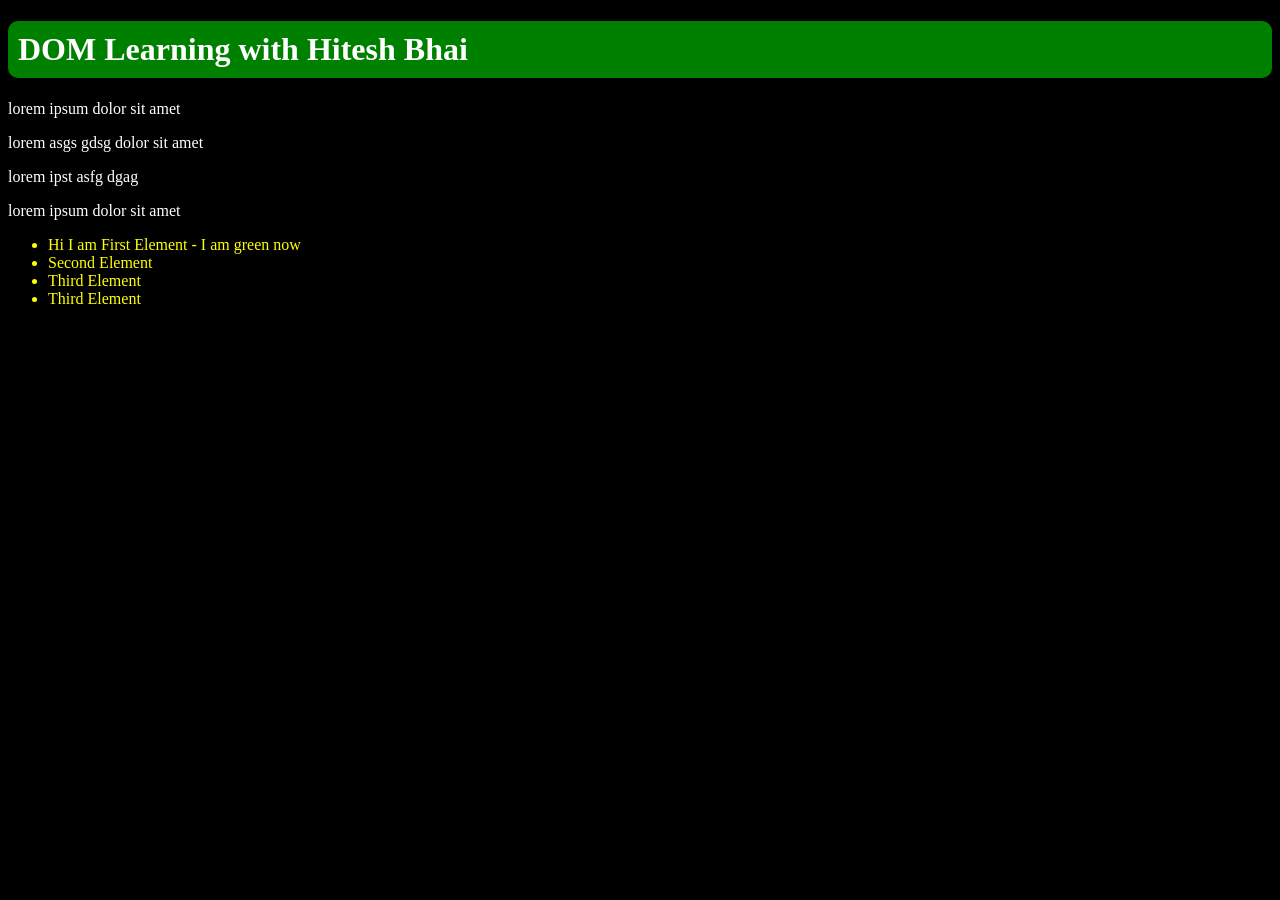
<file: 06_DOM/index.html>
<!doctype html>
<html lang="en">
  <head>
    <meta charset="UTF-8" />
    <title>DOM Intro with Chai aur Code</title>
    <style>
      .bg-black {
        background-color: #000;
        color: #fff;
      }
    </style>
  </head>

  <body class="bg-black">
    <div>
      <h1 id="title" class="heading">
        DOM Learning with Hitesh Bhai<span style="display: none"
          >test text</span
        >
      </h1>
      <p>lorem ipsum dolor sit amet</p>
      <p>lorem asgs gdsg dolor sit amet</p>
      <p>lorem ipst asfg dgag</p>
      <p>lorem ipsum dolor sit amet</p>
      <ul>
        <li class="list-item">First Element</li>
        <li class="list-item">Second Element</li>
        <li class="list-item">Third Element</li>
        <li class="list-item">Third Element</li>
      </ul>

      <script src="01_intro.js"></script>
    </div>
  </body>
</html>
</file>
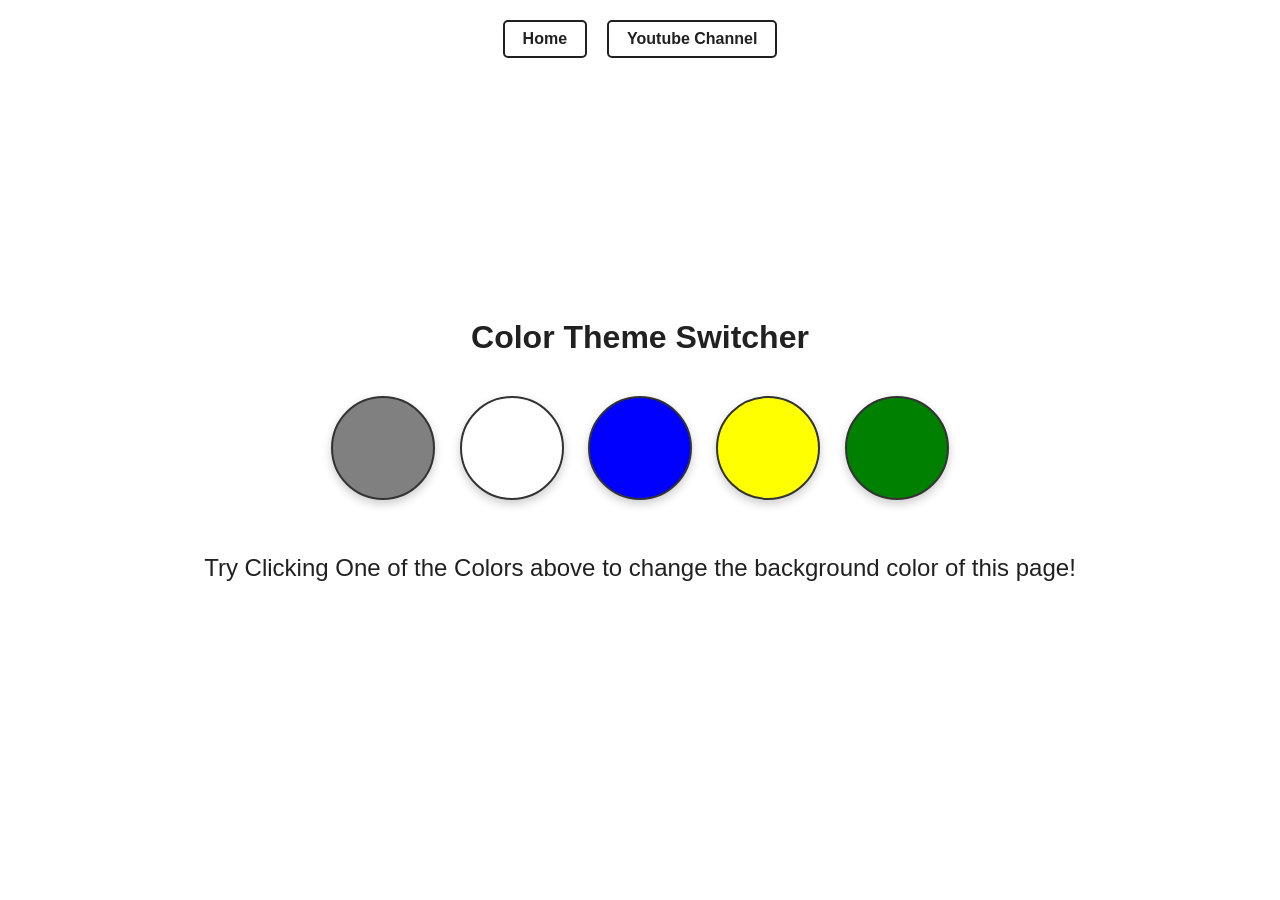
<file: 07_projects/01_colorChanger/index.html>
<!doctype html>
<html lang="en">
  <head>
    <meta charset="UTF-8" />
    <meta name="viewport" content="width=device-width, initial-scale=1.0" />
    <title>JavaScript Background Color Switcher</title>
    <link rel="stylesheet" href="style.css" />
  </head>
  <body>
    <nav>
      <a href="../index.html" class="nav-link">Home</a>
      <a
        target="_blank"
        class="nav-link"
        href="https://www.youtube.com/@chaiaurcode"
        >Youtube Channel</a
      >
    </nav>
    <div class="canvas">
      <h1>Color Theme Switcher</h1>
      <!-- buttons -->
      <span class="button" id="grey"></span>
      <span class="button" id="white"></span>
      <span class="button" id="blue"></span>
      <span class="button" id="yellow"></span>
      <span class="button" id="green"></span>
      <h2 id="sub-heading">
        Try Clicking One of the Colors above to change the background color of
        this page!
      </h2>
    </div>
    <script src="script.js"></script>
  </body>
</html>
</file>
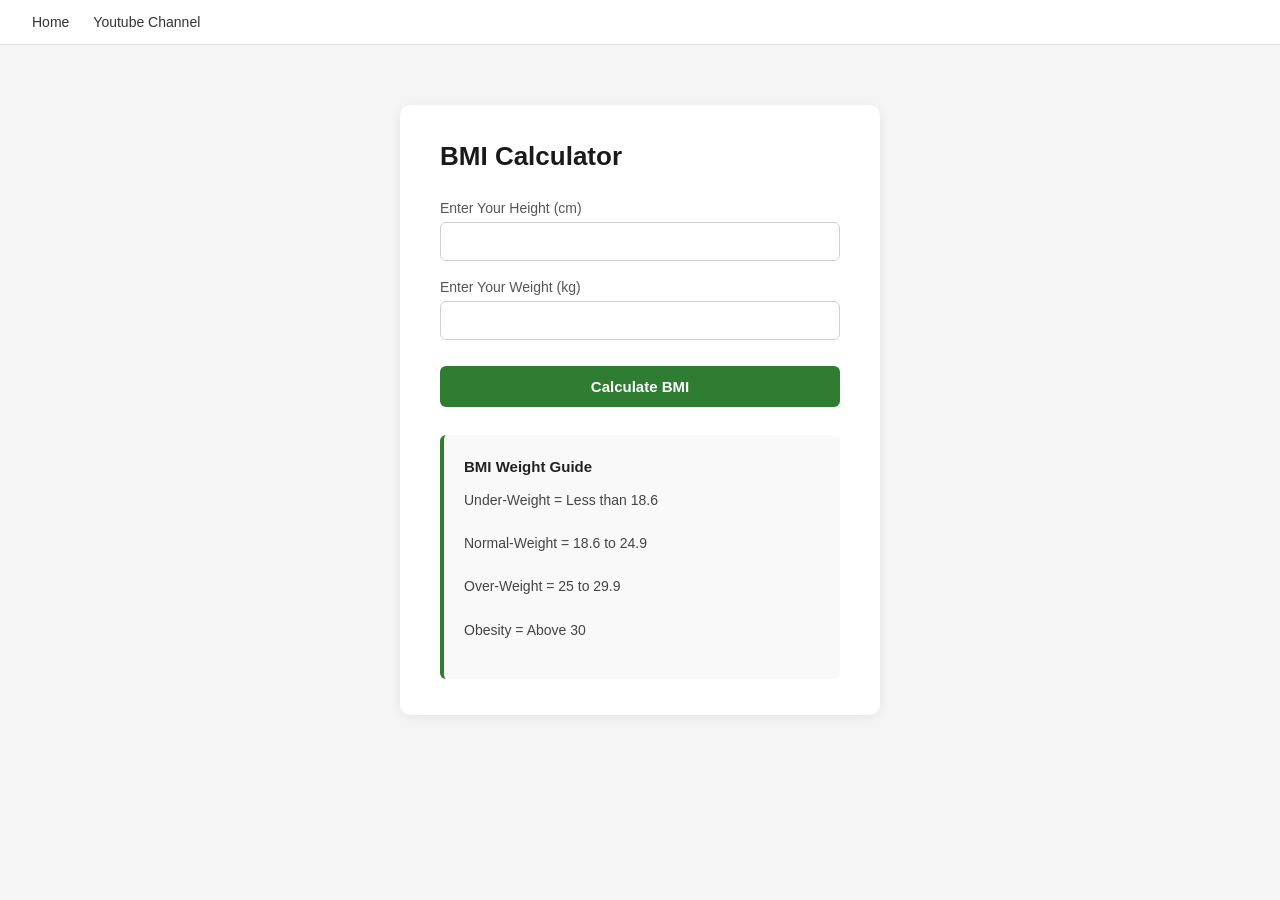
<file: 07_projects/02_BMI_calculator/index.html>
<!doctype html>
<html lang="en">
  <head>
    <meta charset="UTF-8" />
    <meta name="viewport" content="width=device-width, initial-scale=1.0" />
    <title>JavaScript Background Color Switcher</title>
    <link rel="stylesheet" href="style.css" />
  </head>
  <body>
    <nav>
      <a href="../index.html" class="nav-link">Home</a>
      <a
        target="_blank"
        class="nav-link"
        href="https://www.youtube.com/@chaiaurcode"
        >Youtube Channel</a
      >
    </nav>
    <div class="container">
      <h1>BMI Calculator</h1>
      <form>
        <p>
          <label>Enter Your Height (cm)</label><input type="text" id="height" />
        </p>
        <p>
          <label>Enter Your Weight (kg)</label><input type="text" id="weight" />
        </p>
        <button type="submit">Calculate BMI</button>

        <div id="result">
          <h3>BMI Weight Guide</h3>
          <p>Under-Weight = Less than 18.6</p>
          <p>Normal-Weight = 18.6 to 24.9</p>
          <p>Over-Weight = 25 to 29.9</p>
          <p>Obesity = Above 30</p>
        </div>
      </form>
    </div>
  </body>
  <script src="script.js"></script>
</html>
</file>
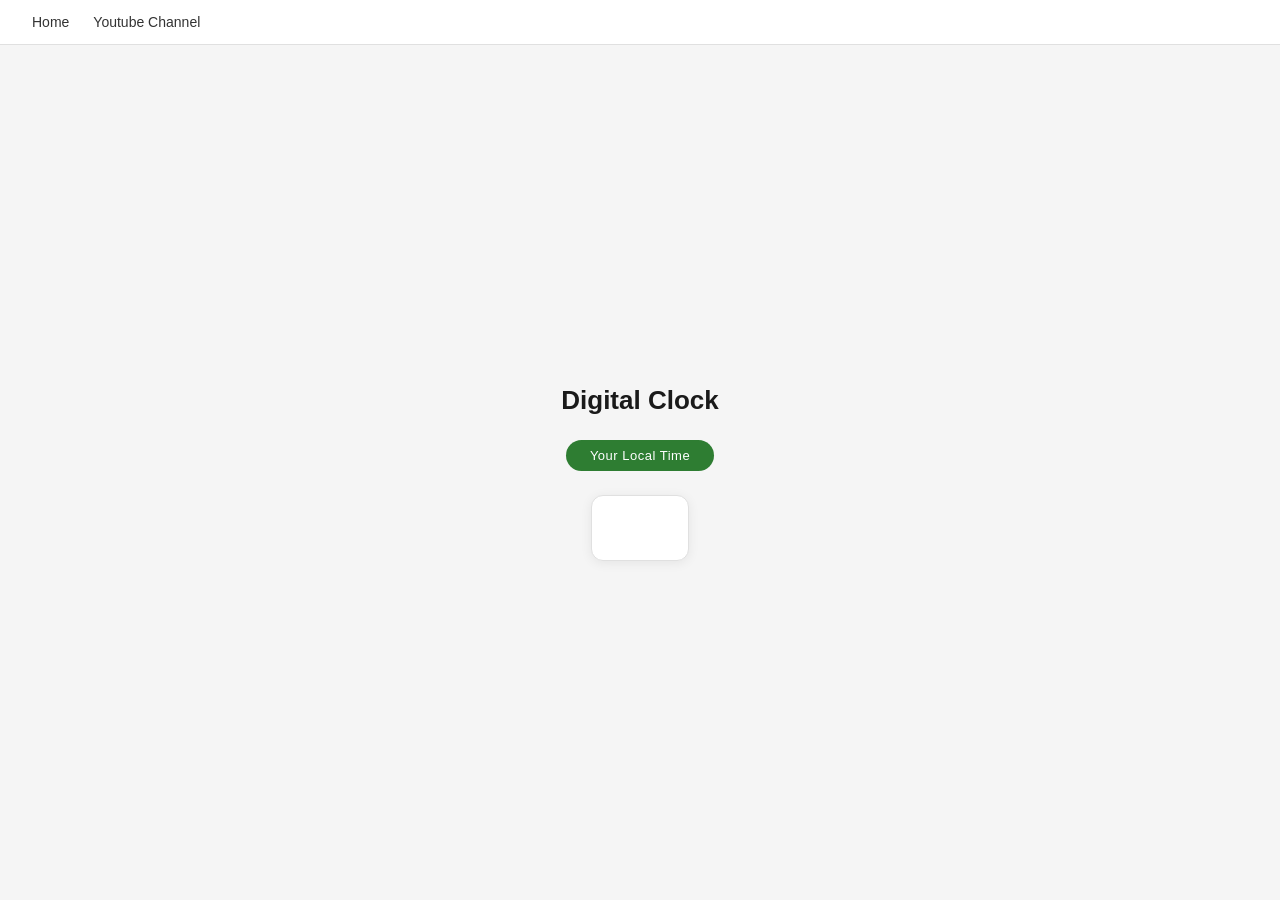
<file: 07_projects/03_digital_clock/index.html>
<!doctype html>
<html lang="en">
  <head>
    <meta charset="UTF-8" />
    <meta name="viewport" content="width=device-width, initial-scale=1.0" />
    <title>Digital Clock</title>
    <link rel="stylesheet" href="style.css" />
  </head>
  <body>
    <nav>
      <a href="../index.html" class="nav-link">Home</a>
      <a
        target="_blank"
        class="nav-link"
        href="https://www.youtube.com/@chaiaurcode"
        >Youtube Channel</a
      >
    </nav>

    <div class="center">
      <h1>Digital Clock</h1>
      <div id="banner"><span>Your Local Time</span></div>
      <div id="clock"></div>
    </div>
  </body>
  <script src="script.js"></script>
</html>
</file>
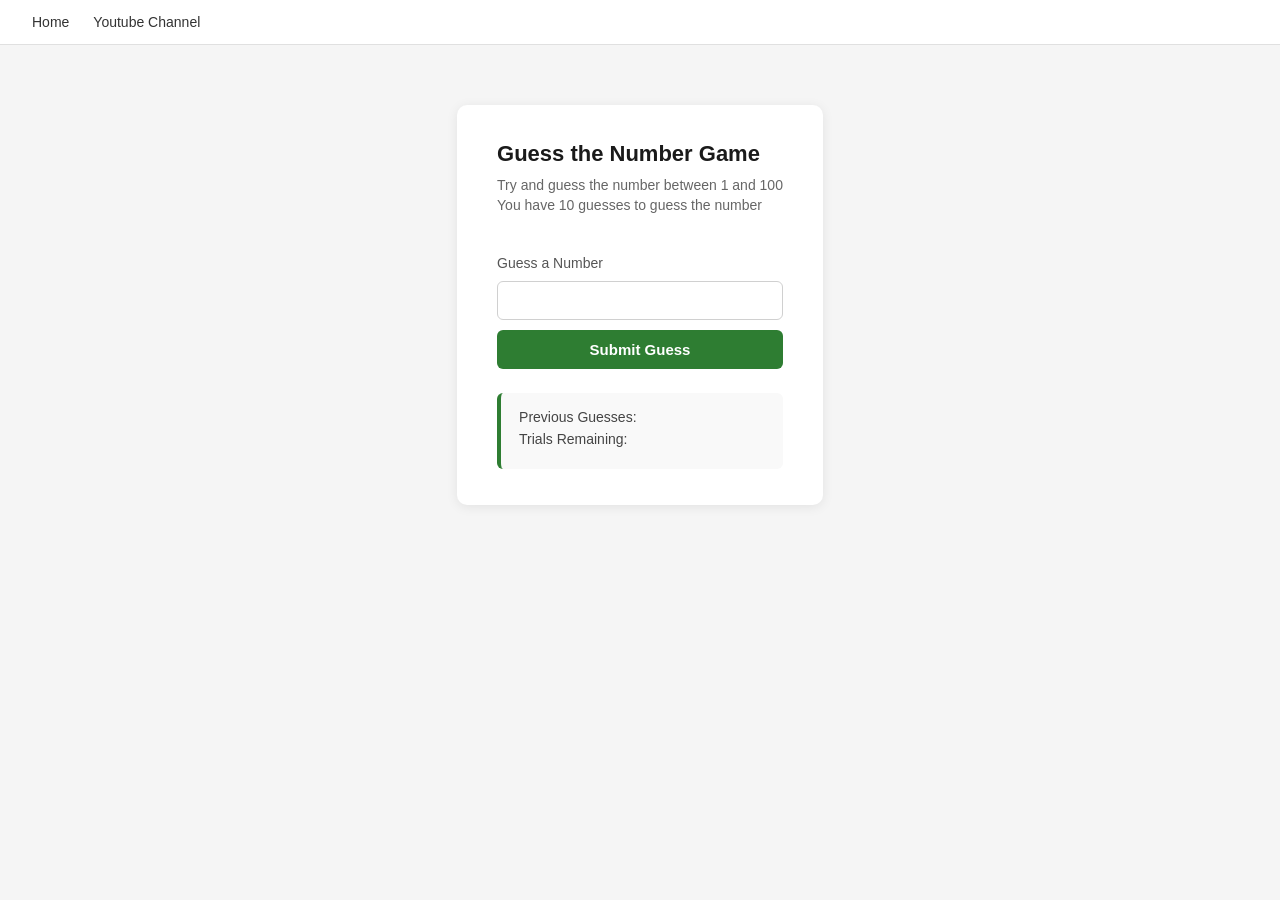
<file: 07_projects/04_guess_the_number/index.html>
<!doctype html>
<html lang="en">
  <head>
    <meta charset="UTF-8" />
    <meta name="viewport" content="width=device-width, initial-scale=1.0" />
    <title>Guess The Number</title>
    <link rel="stylesheet" href="style.css" />
  </head>
  <body>
    <nav>
      <a href="../index.html" class="nav-link">Home</a>
      <a
        target="_blank"
        class="nav-link"
        href="https://www.youtube.com/@chaiaurcode"
        >Youtube Channel</a
      >
    </nav>
    <div class="wrapper">
      <h1>Guess the Number Game</h1>
      <p>Try and guess the number between 1 and 100</p>
      <p>You have 10 guesses to guess the number</p>
      <br />

      <form class="form">
        <label2 for="guessField" id="guess">Guess a Number</label2>
        <input type="text" id="guessField" class="guessField" />
        <input
          type="submit"
          id="subt"
          value="Submit Guess"
          class="guessSubmit"
        />
      </form>

      <div class="resultParas">
        <p>Previous Guesses: <span class="guesses"></span></p>
        <p>
          Trials Remaining: <span class="lastResult"></span>
        </p>
        <p class="lowOrHi"></p>
      </div>
    </div>

    <script src="script.js"></script>
  </body>
</html>
</file>
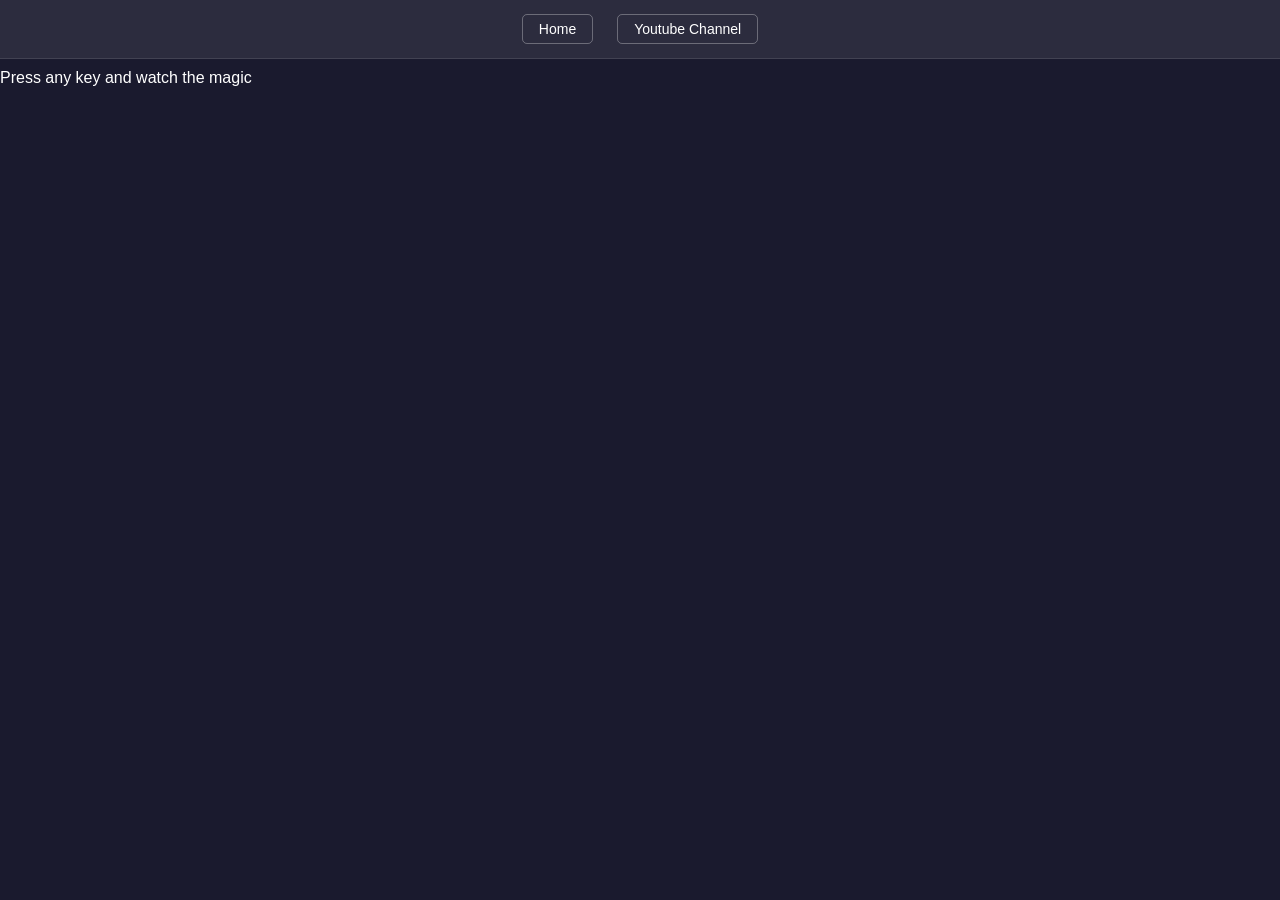
<file: 07_projects/05_keyboard_check/index.html>
<!doctype html>
<html lang="en">
  <head>
    <meta charset="UTF-8" />
    <meta name="viewport" content="width=device-width, initial-scale=1.0" />
    <title>Event Keycodes</title>
    <link rel="stylesheet" href="style.css" />
  </head>
  <body>
    <nav>
      <a href="../index.html" class="nav-link">Home</a>
      <a target="_blank" class="nav-link" href="https://www.youtube.com/@chaiaurcode">Youtube Channel</a>
    </nav>
    <div class="project">
        <div id="insert">
            <div class="key">
                Press any key and watch the magic           
            </div>
        </div>
    </div>
    <script src="script.js"></script>
  </body>
</html>
</file>
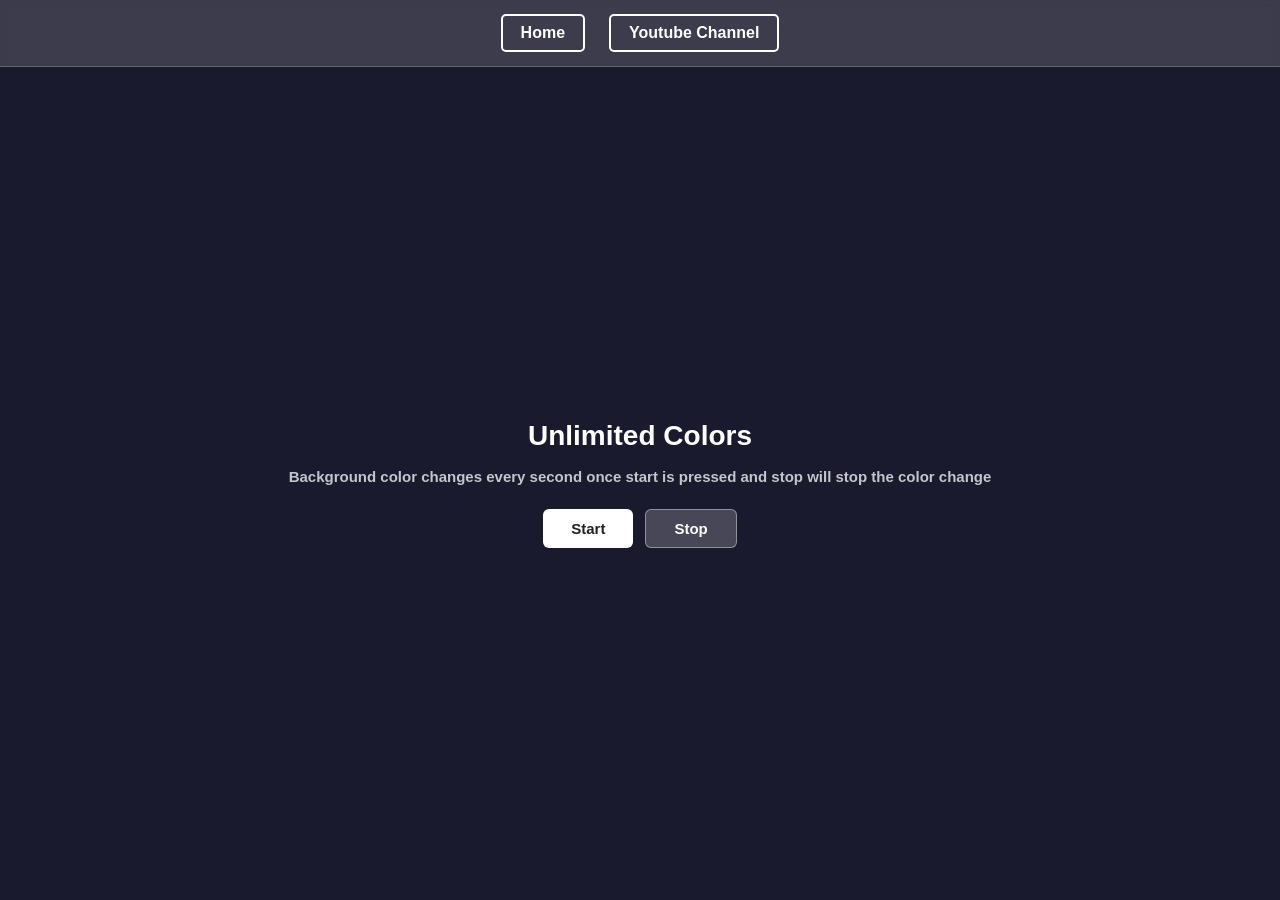
<file: 07_projects/06_unlimited_colors/index.html>
<!doctype html>
<html lang="en">
  <head>
    <meta charset="UTF-8" />
    <meta name="viewport" content="width=device-width, initial-scale=1.0" />
    <title>Unlimited Colors</title>
    <link rel="stylesheet" href="style.css" />
  </head>
  <body>
    <nav>
      <a href="../index.html" class="nav-link">Home</a>
      <a target="_blank" class="nav-link" href="https://www.youtube.com/@chaiaurcode">Youtube Channel</a>
    </nav>

    <div class="center">
      <h1>Unlimited Colors</h1>
      <p><strong>Background color changes every second once start is pressed and stop will stop the color change</strong></p>
      <div class="buttons">
        <button id="start">Start</button>
        <button id="stop">Stop</button>
      </div>
    </div>

    <script src="script.js"></script>
  </body>
</html>
</file>
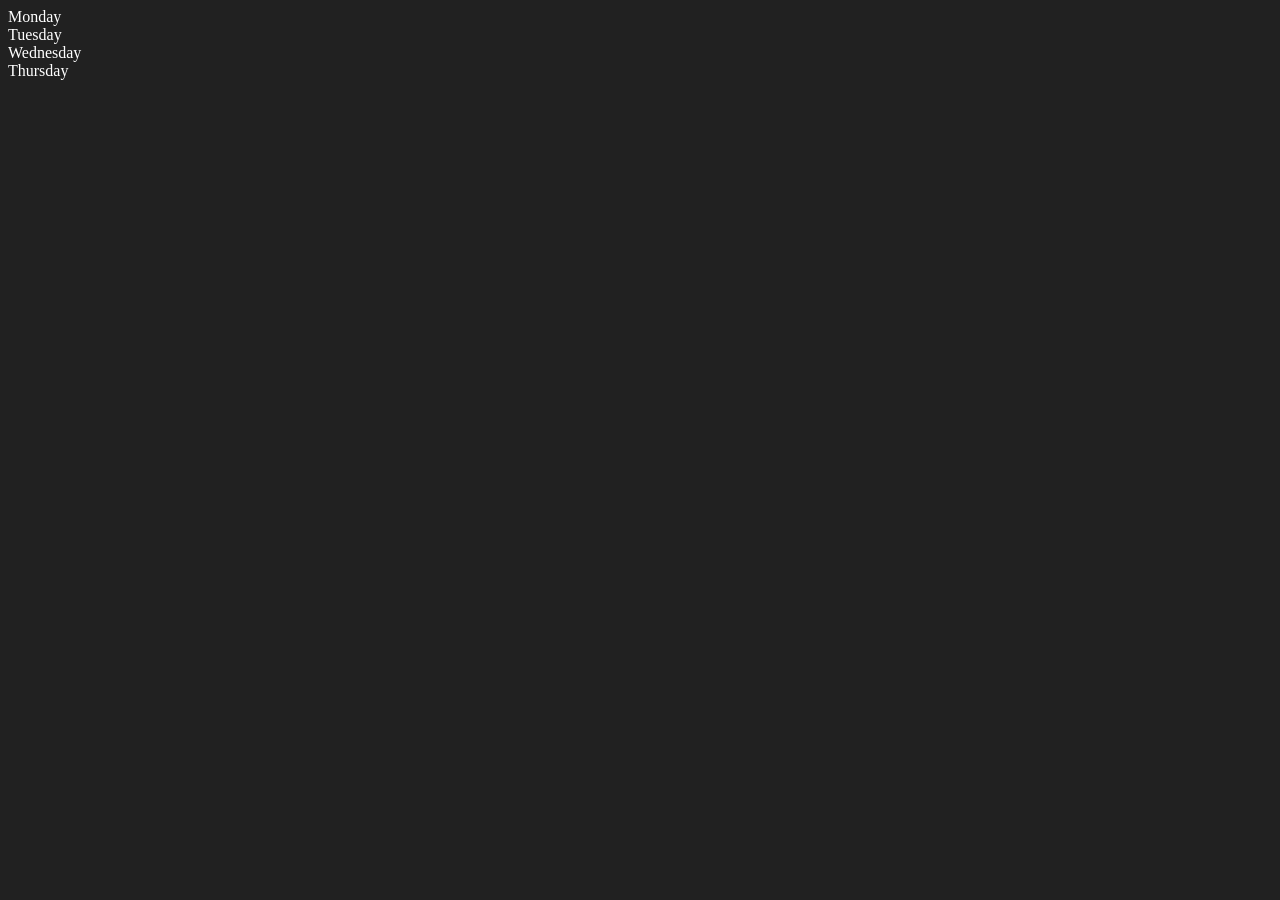
<file: 06_DOM/02_index.html>
<!doctype html>
<html lang="en">
  <head>
    <meta charset="UTF-8" />
    <meta name="viewport" content="width=device-width, initial-scale=1.0" />
    <title>DOM | Chai Aur Code</title>
  </head>
  <body style="color: #fff; background-color: #212121">
    <div class="parent">
      <div class="day">Monday</div>
      <div class="day">Tuesday</div>
      <div class="day">Wednesday</div>
      <div class="day">Thursday</div>
    </div>
  </body>

  <script>
    const parent = document.querySelector(".parent"); // Returns the parent node
    console.log(parent);
    console.log(parent.children); // Returns the children nodeList
    console.log(parent.children[1].innerHTML); // Returns the 2nd child node

    for (let i = 0; i < parent.children.length; i++) {
      console.log(parent.children[i].innerHTML);
    }
    console.log(parent.firstElementChild); // Returns the first child node
    console.log(parent.lastElementChild); // Returns the last child node

    const dayOne = document.querySelector(".day");
    console.log(dayOne.parentElement); // Returns the parent node => Monday
    console.log(dayOne.nextElementSibling); // Returns the next sibling node => Tuesday

    console.log("Nodes : ",parent.childNodes); // returns nodelist(9) => 1st element node, 2nd text node, 3rd element node, 4th text node, 5th element node, 6th text node, 7th element node, 8th text node, 9th element node, its because web is too heavy it creates a whole structural tree of all the possiblities in DOM expression tree
  </script>
</html>
</file>
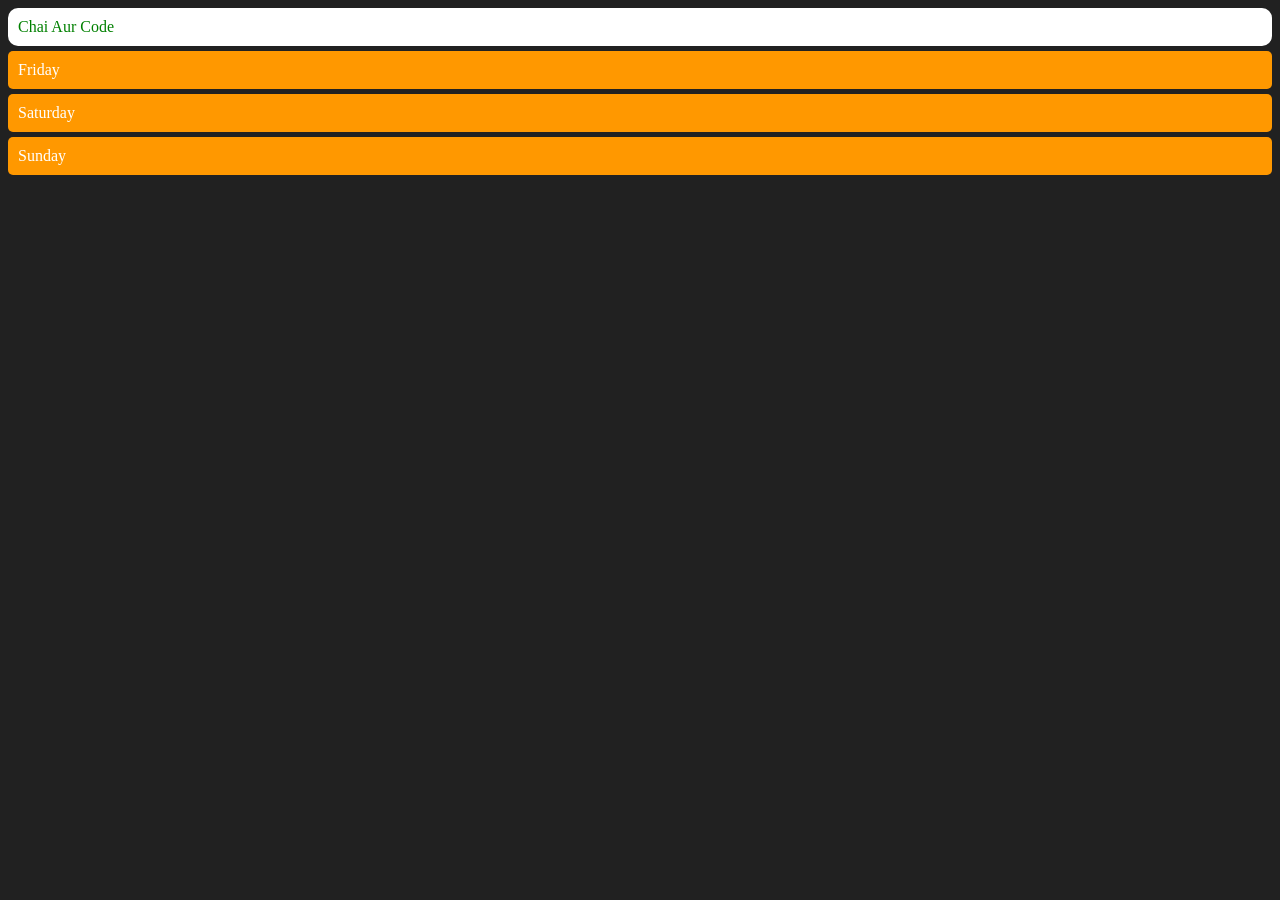
<file: 06_DOM/03_index.html>
<!doctype html>
<html lang="en">
  <head>
    <meta charset="UTF-8" />
    <meta name="viewport" content="width=device-width, initial-scale=1.0" />
    <title>Coffee aur Code</title>
  </head>
  <!-- Creating an Element -->
  <body style="background-color: #212121; color: #fff">
    <script>
      const div = document.createElement("div");
      console.log(div);
      div.className = "main";
      div.id = Math.round(Math.random() * 10 + 1);
      div.setAttribute("title", "generated title");
      div.style.color = "green";
      div.style.backgroundColor = "#fff";
      div.style.padding = "10px";
      div.style.borderRadius = "10px";
      const addText = "Chai Aur Code";
      div.appendChild(document.createTextNode(addText)); // Add Text Node directly to the element
      document.body.appendChild(div);
      // now we can wrap this whole structure to a function named as createDiv and then it will take parameters for user defined values
      // and then we loop and assign arguments to the parameters while calling that function (so ez peezy)

      function createDayCard(dayName, bgColor, textColor) {
        const div = document.createElement("div");
        div.className = "day-card";

        // Styling
        div.style.backgroundColor = bgColor;
        div.style.color = textColor;
        div.style.padding = "10px";
        div.style.margin = "5px 0";
        div.style.borderRadius = "5px";

        // Text Node attachment
        const textNode = document.createTextNode(dayName);
        div.appendChild(textNode);

        // DOM mein append karna
        document.body.appendChild(div);
      }

      // Ab aap loops ya array high-order methods use kar ke cards bana sakte ho!
      const days = ["Friday", "Saturday", "Sunday"];
      days.forEach((day) => {
        createDayCard(day, "#ff9800", "#fff"); // Orange background wale cards
      });
    </script>
  </body>
</html>
</file>
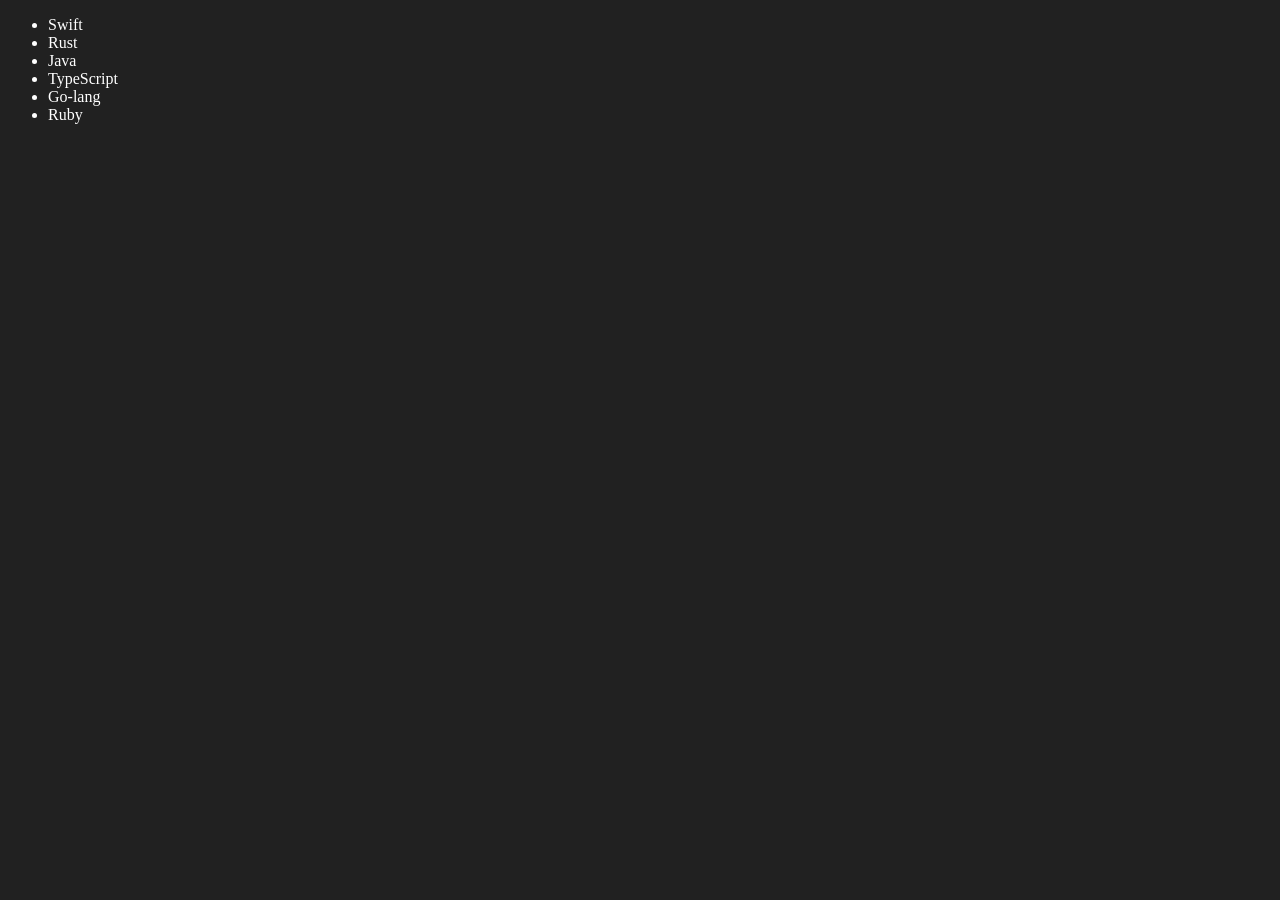
<file: 06_DOM/04_index.html>
<!doctype html>
<html lang="en">
  <head>
    <meta charset="UTF-8" />
    <meta name="viewport" content="width=device-width, initial-scale=1.0" />
    <title>DOM | Chai aur Coffee</title>
  </head>

  <body style="color: #fff; background-color: #212121">
    <ul class="language">
      <li>JavaScript</li>
    </ul>
  </body>

  <script>
    function addLanguage(langName) {
      const li = document.createElement("li");
      li.textContent = langName;
      document.querySelector(".language").appendChild(li);
    }
    addLanguage("Python");
    addLanguage("Java");
    addLanguage("TypeScript");

    function addOptimizedLang(langName) {
      const li = document.createElement("li");
      li.appendChild(document.createTextNode(langName));
      document.querySelector(".language").appendChild(li);
    }
    addOptimizedLang("Go-lang");
    addOptimizedLang("Ruby");
    addOptimizedLang("C++");

    // EDIT
    const secondLang = document.querySelector("li:nth-child(2)");
    const newli = document.createElement("li");
    newli.textContent = "Rust";
    secondLang.replaceWith(newli);

    // another way
    const firstLan = document.querySelector("li:first-child");
    firstLan.outerHTML = "<li>Swift</li>";

    // remove
    const remLang = document.querySelector("li:last-child");
    remLang.remove(); // removed the last element C++
  </script>
</html>
</file>
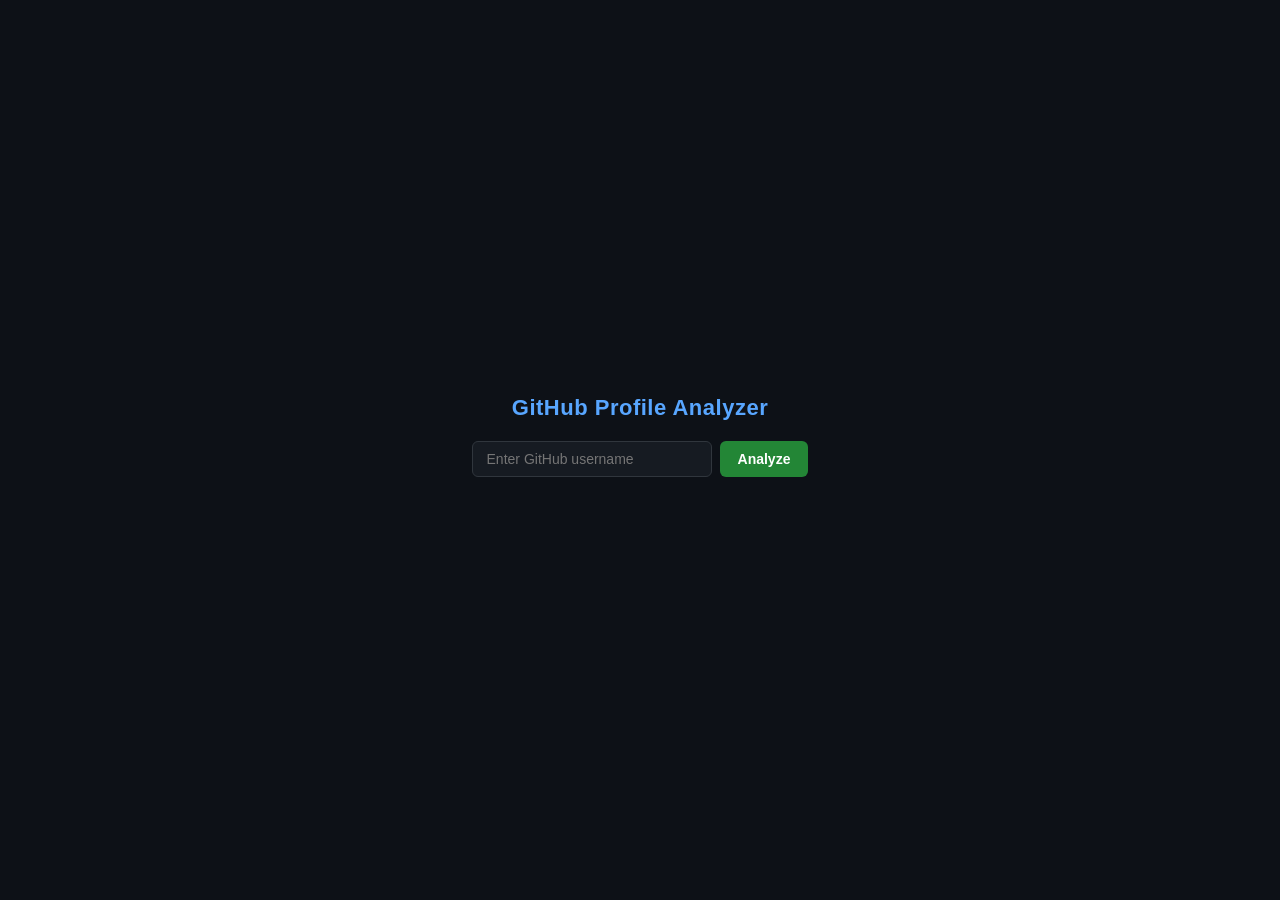
<file: 09_API/02_github_profile_analyzer.html>
<!doctype html>
<html lang="en">
  <head>
    <meta charset="UTF-8" />
    <meta name="viewport" content="width=device-width, initial-scale=1.0" />
    <title>GitHub Profile Analyzer</title>
    <style>
      * {
        margin: 0;
        padding: 0;
        box-sizing: border-box;
      }

      body {
        font-family: "Segoe UI", sans-serif;
        background-color: #0d1117;
        color: #e6edf3;
        min-height: 100vh;
        display: flex;
        flex-direction: column;
        align-items: center;
        justify-content: center;
        padding: 60px 20px;
      }

      h1 {
        font-size: 22px;
        margin-bottom: 20px;
        color: #58a6ff;
        letter-spacing: 0.5px;
      }

      .search {
        display: flex;
        gap: 8px;
        margin-bottom: 28px;
      }

      input {
        padding: 9px 14px;
        border-radius: 6px;
        border: 1px solid #30363d;
        background-color: #161b22;
        color: #e6edf3;
        font-size: 14px;
        width: 240px;
        outline: none;
        transition: border-color 0.2s;
      }

      input:focus {
        border-color: #58a6ff;
      }

      button {
        padding: 9px 18px;
        background-color: #238636;
        color: #fff;
        border: none;
        border-radius: 6px;
        font-size: 14px;
        font-weight: 600;
        cursor: pointer;
        transition: background-color 0.2s;
      }

      button:hover {
        background-color: #2ea043;
      }

      #result {
        width: 100%;
        max-width: 400px;
      }

      .card {
        background-color: #161b22;
        border: 1px solid #30363d;
        border-radius: 10px;
        padding: 24px 20px;
        display: flex;
        flex-direction: column;
        align-items: center;
        gap: 6px;
        text-align: center;
      }

      .card img {
        width: 80px;
        height: 80px;
        border-radius: 50%;
        border: 2px solid #30363d;
        margin-bottom: 6px;
      }

      .card h2 {
        font-size: 17px;
        font-weight: 600;
      }

      .card .username {
        color: #58a6ff;
        font-size: 13px;
        margin-top: -2px;
      }

      .card .bio {
        font-size: 13px;
        color: #8b949e;
        max-width: 340px;
        line-height: 1.5;
        margin-top: 4px;
      }

      .stats {
        display: flex;
        gap: 10px;
        margin-top: 14px;
        flex-wrap: wrap;
        justify-content: center;
      }

      .stat {
        background-color: #0d1117;
        border: 1px solid #30363d;
        border-radius: 6px;
        padding: 8px 14px;
        font-size: 12px;
        color: #8b949e;
        text-align: center;
        min-width: 72px;
      }

      .stat span {
        display: block;
        font-size: 18px;
        font-weight: 700;
        color: #58a6ff;
        margin-bottom: 2px;
      }

      .location {
        font-size: 12px;
        color: #8b949e;
        margin-top: 2px;
      }

      .error {
        text-align: center;
        color: #f85149;
        font-size: 14px;
        padding: 16px;
      }
    </style>
  </head>
  <body>
    <h1>GitHub Profile Analyzer</h1>

    <div class="search">
      <input
        type="text"
        id="usernameInput"
        placeholder="Enter GitHub username"
      />
      <button id="analyzeBtn">Analyze</button>
    </div>

    <div id="result"></div>

    <script>
      const btn = document.querySelector("#analyzeBtn");
      const input = document.querySelector("#usernameInput");
      const result = document.querySelector("#result");

      btn.addEventListener("click", function () {
        const username = input.value.trim();
        if (!username) return;

        result.innerHTML = `<p style="text-align:center; color:#8b949e;">Loading...</p>`;

        const xhr = new XMLHttpRequest();
        xhr.open("GET", `https://api.github.com/users/${username}`);
        xhr.send();

        xhr.onreadystatechange = function () {
          if (xhr.readyState === 4) {
            const data = JSON.parse(this.responseText);

            if (data.message === "Not Found") {
              result.innerHTML = `<div class="error">User "${username}" not found.</div>`;
              return;
            }

            result.innerHTML = `
              <div class="card">
                <img src="${data.avatar_url}" alt="${data.login}" />

                <h2>${data.name || data.login}</h2>

                <p class="username">@${data.login}</p>
                ${data.bio ? `<p class="bio">${data.bio}</p>` : ""}
                ${
                  data.location
                    ? `<p class="location">📍 ${data.location}</p>`
                    : ""
                }
                <div class="stats">
                  <div class="stat"><span>${data.public_repos}</span>Repos</div>
                  <div class="stat"><span>${data.followers}</span>Followers</div>
                  <div class="stat"><span>${data.following}</span>Following</div>
                </div>
              </div>
            `;
          }
        };
      });
      input.addEventListener("keydown", function (e) {
        if (e.key === "Enter") btn.click();
      });
    </script>
  </body>
</html>
</file>
<file: 07_projects/01_colorChanger/style.css>
html {
  /* Resets the default padding and margin of the root element to prevent accidental scrollbars */
  padding: 0;
  margin: 0;
}

body {
  /* Sets a clean, modern sans-serif typography for the entire project */
  font-family: sans-serif;

  /* Enables Flexbox layout to easily align and position child elements inside the viewport */
  display: flex;

  /* Stacks all child elements (nav, canvas) vertically into a column structure */
  flex-direction: column;

  /* Aligns the stacked content perfectly to the horizontal center (X-axis) */
  align-items: center;

  /* Centers the content vertically (Y-axis) relative to the body container */
  justify-content: center;

  /* Ensures the body container occupies exactly 100% of the screen's viewport height */
  height: 100vh;

  /* Overrides the default browser margins to make the layout flush with the screen edges */
  margin: 0;

  /* Sets the initial charcoal-dark text color for maximum contrast against the white backdrop */
  color: #212121;

  /* Defines the initial background state of the application as pure white */
  background-color: #ffffff;

  /* JAVASCRIPT ANIMATION MAGIC: Smoothly transitions the colors over 0.5s when active states change */
  transition:
    background-color 0.5s ease,
    color 0.5s ease;
}

nav {
  /* Detaches the navigation bar from the body's normal flex flow to lock it down at a specific spot */
  position: absolute;

  /* Places the navigation panel exactly 20px down from the very top of the window */
  top: 20px;

  /* Aligns the 'Home' and 'YouTube' links horizontally side-by-side using Flexbox */
  display: flex;

  /* Introduces a clean 20px spacing gap exclusively between the internal anchor tags */
  gap: 20px;
}

nav a.nav-link {
  /* DYNAMIC EFFECT: Inherits whatever font color the body is currently using (auto-adapts dynamically) */
  color: inherit;

  /* Eliminates the standard browser underline style characteristic of default hyperlinks */
  text-decoration: none;

  /* Gives the navigation link text a bold, prominent weight */
  font-weight: bold;

  /* DYNAMIC EFFECT: Forces the border color to mirror the text color, shifting seamlessly between white/black */
  border: 2px solid currentColor;

  /* Controls spacing inside the link boundary box (Top/Bottom: 8px, Left/Right: 18px) */
  padding: 8px 18px;

  /* Rounds off the container edges to transform sharp rectangular links into smooth button pills */
  border-radius: 5px;

  /* Ensures any text or background changes during hover states transition smoothly over 0.3s */
  transition: all 0.3s ease;
}

nav a.nav-link:hover {
  /* Swaps the anchor background to a solid charcoal theme upon user hover */
  background-color: #212121;

  /* Forces the anchor text color to crisp white on hover for legibility */
  color: #fff;

  /* Explicitly locks the border boundary to the same charcoal tone on hover */
  border-color: #212121;
}

.canvas {
  /* Multi-element container modifier that forces text inside headers and button segments to centralize */
  text-align: center;
}

h1 {
  /* Creates a localized 30px separation boundary beneath the main banner to push color circles down */
  margin-bottom: 30px;
}

.button {
  /* Converts simple inline spans to handle height/width requirements while letting them sit side-by-side */
  display: inline-block;

  /* Establishes standard dimensions for the color switchers (100px wide) */
  width: 100px;

  /* Establishes standard dimensions for the color switchers (100px high) */
  height: 100px;

  /* Wraps a discrete dark charcoal containment outline perimeter around every circle */
  border: 2px solid #333;

  /* MATHEMATICAL PRINCIPLE: Setting border-radius to exactly 50% morphs a perfect square into a crisp circle */
  border-radius: 50%;

  /* Adjusts the system cursor to show a pointer hand, indicating the circle is explicitly an interactive button */
  cursor: pointer;

  /* Applies a mandatory 10px buffer margin on all sides of each circle to isolate them cleanly from neighbors */
  margin: 10px;

  /* Injects a subtle, realistic ambient drop shadow directly underneath each circular interface node */
  box-shadow: 0px 4px 10px rgba(0, 0, 0, 0.2);

  /* Configures size transformations (scaling) on hover to blend smoothly within a 0.2s timeframe */
  transition: transform 0.2s ease;

  /* GLITCH FIX: Blocks text highlighted behaviors on multi-clicks, eliminating the text cursor '|' on white */
  user-select: none;
  -webkit-user-select: none; /* Cross-platform structural standard explicitly required for Safari browsers */
}

.button:hover {
  /* HOVER ZOOM: Dynamically expands the focused target element to 110% scale for visual engagement */
  transform: scale(1.1);
}

/* Individual identity targets used by JavaScript to manipulate page state and colored via CSS */
#grey {
  background-color: grey;
}
#white {
  background-color: white;
}
#blue {
  background-color: blue;
}
#yellow {
  background-color: yellow;
}
#green {
  background-color: green;
}

h2 {
  /* Displaces the lower instructional heading 40px downwards away from the interactive interaction row */
  margin-top: 40px;

  /* Sets standard regular text font weighting instead of traditional bold headlines */
  font-weight: normal;
}

h2 span {
  /* Forces the secondary sub-heading line to drop to a fresh line layer on its own */
  display: block;

  /* Compresses the font styling scale slightly down to 80% size for structural hierarchy */
  font-size: 0.8em;

  /* Tints text color to soft charcoal gray so it clearly contrasts secondary content */
  color: #666;

  /* Separates description layers with a micro 10px top spacing buffer margin */
  margin-top: 10px;

  /* Ensures that subtext color alterations map across states fluidly within 0.5s */
  transition: color 0.5s ease;
}
</file>
<file: 07_projects/02_BMI_calculator/style.css>
* {
  margin: 0;
  padding: 0;
  box-sizing: border-box;
}

body {
  font-family: "Segoe UI", sans-serif;
  background-color: #f5f5f5;
  color: #222;
}

/* ── Navbar ── */
nav {
  background-color: #ffffff;
  padding: 14px 32px;
  display: flex;
  gap: 24px;
  border-bottom: 1px solid #e0e0e0;
}

.nav-link {
  text-decoration: none;
  color: #333;
  font-size: 14px;
  font-weight: 500;
}

.nav-link:hover {
  color: #2e7d32;
}

/* ── Main container ── */
.container {
  max-width: 480px;
  margin: 60px auto;
  background: #ffffff;
  border-radius: 10px;
  padding: 36px 40px;
  box-shadow: 0 2px 12px rgba(0, 0, 0, 0.08);
}

h1 {
  font-size: 26px;
  font-weight: 700;
  margin-bottom: 28px;
  color: #1a1a1a;
}

/* ── Form ── */
form p {
  margin-bottom: 18px;
  display: flex;
  flex-direction: column;
  gap: 6px;
}

label {
  font-size: 14px;
  color: #555;
}

input[type="text"] {
  padding: 10px 14px;
  border: 1px solid #d0d0d0;
  border-radius: 6px;
  font-size: 15px;
  outline: none;
  transition: border-color 0.2s;
}

input[type="text"]:focus {
  border-color: #2e7d32;
}

button[type="submit"] {
  width: 100%;
  padding: 12px;
  background-color: #2e7d32;
  color: #ffffff;
  font-size: 15px;
  font-weight: 600;
  border: none;
  border-radius: 6px;
  cursor: pointer;
  margin-top: 8px;
  transition: background-color 0.2s;
}

button[type="submit"]:hover {
  background-color: #1b5e20;
}

/* ── Result box ── */
#result {
  margin-top: 28px;
  padding: 18px 20px;
  background-color: #f9f9f9;
  border-left: 4px solid #2e7d32;
  border-radius: 6px;
  font-size: 14px;
  line-height: 1.8;
  color: #444;
}

#result h3 {
  font-size: 15px;
  margin-bottom: 8px;
  color: #222;
}

#result span {
  font-size: 16px;
  font-weight: 600;
  color: #2e7d32;
}
</file>
<file: 07_projects/03_digital_clock/style.css>
* {
  margin: 0;
  padding: 0;
  box-sizing: border-box;
}

body {
  font-family: "Segoe UI", sans-serif;
  background-color: #f5f5f5;
  color: #222;
  min-height: 100vh;
  display: flex;
  flex-direction: column;
}

nav {
  background-color: #ffffff;
  padding: 14px 32px;
  display: flex;
  gap: 24px;
  border-bottom: 1px solid #e0e0e0;
}

.nav-link {
  text-decoration: none;
  color: #333;
  font-size: 14px;
  font-weight: 500;
}

.nav-link:hover {
  color: #2e7d32;
}

.center {
  flex: 1;
  display: flex;
  flex-direction: column;
  align-items: center;
  justify-content: center;
  gap: 24px;
}

h1 {
  font-size: 26px;
  font-weight: 700;
  color: #1a1a1a;
}

#banner {
  background-color: #2e7d32;
  color: #ffffff;
  padding: 8px 24px;
  border-radius: 20px;
  font-size: 13px;
  font-weight: 500;
  letter-spacing: 0.5px;
}

#clock {
  background-color: #ffffff;
  border: 1px solid #e0e0e0;
  border-radius: 12px;
  padding: 32px 48px;
  font-size: 52px;
  font-weight: 700;
  letter-spacing: 4px;
  color: #1a1a1a;
  box-shadow: 0 2px 12px rgba(0, 0, 0, 0.07);
}
</file>
<file: 07_projects/04_guess_the_number/style.css>
* {
  margin: 0;
  padding: 0;
  box-sizing: border-box;
}

body {
  font-family: "Segoe UI", sans-serif;
  background-color: #f5f5f5;
  color: #222;
  min-height: 100vh;
  display: flex;
  flex-direction: column;
}

nav {
  background-color: #ffffff;
  padding: 14px 32px;
  display: flex;
  gap: 24px;
  border-bottom: 1px solid #e0e0e0;
}

.nav-link {
  text-decoration: none;
  color: #333;
  font-size: 14px;
  font-weight: 500;
}

.nav-link:hover {
  color: #2e7d32;
}

.wrapper {
  max-width: 480px;
  margin: 60px auto;
  background: #ffffff;
  border-radius: 10px;
  padding: 36px 40px;
  box-shadow: 0 2px 12px rgba(0, 0, 0, 0.08);
}

h1 {
  font-size: 22px;
  font-weight: 700;
  margin-bottom: 10px;
  color: #1a1a1a;
}

.wrapper p {
  font-size: 14px;
  color: #666;
  margin-bottom: 4px;
}

.form {
  display: flex;
  flex-direction: column;
  gap: 10px;
  margin-top: 20px;
}

label2 {
  font-size: 14px;
  color: #555;
  font-weight: 500;
}

.guessField {
  padding: 10px 14px;
  border: 1px solid #d0d0d0;
  border-radius: 6px;
  font-size: 15px;
  outline: none;
  transition: border-color 0.2s;
}

.guessField:focus {
  border-color: #2e7d32;
}

.guessSubmit {
  padding: 11px;
  background-color: #2e7d32;
  color: #ffffff;
  font-size: 15px;
  font-weight: 600;
  border: none;
  border-radius: 6px;
  cursor: pointer;
  transition: background-color 0.2s;
}

.guessSubmit:hover {
  background-color: #1b5e20;
}

.resultParas {
  margin-top: 24px;
  padding: 16px 18px;
  background-color: #f9f9f9;
  border-left: 4px solid #2e7d32;
  border-radius: 6px;
  display: flex;
  flex-direction: column;
  gap: 6px;
}

.resultParas p {
  font-size: 14px;
  color: #444;
  margin: 0;
}

.guesses {
  font-weight: 600;
  color: #1a1a1a;
}

.lastResult {
  font-weight: 600;
  color: #2e7d32;
}
</file>
<file: 07_projects/05_keyboard_check/style.css>
* {
  margin: 0;
  padding: 0;
  box-sizing: border-box;
}

body {
  font-family: "Segoe UI", sans-serif;
  background-color: #1a1a2e;
  color: #fff;
  min-height: 100vh;
  display: flex;
  flex-direction: column;
}

nav {
  background-color: rgba(255, 255, 255, 0.08);
  padding: 14px 32px;
  display: flex;
  justify-content: center;
  align-items: center;
  gap: 24px;
  border-bottom: 1px solid rgba(255, 255, 255, 0.1);
}

nav a.nav-link {
  color: #fff;
  text-decoration: none;
  font-weight: 500;
  font-size: 14px;
  border: 1px solid rgba(255, 255, 255, 0.3);
  padding: 6px 16px;
  border-radius: 5px;
  transition: background-color 0.2s;
}

nav a.nav-link:hover {
  background-color: rgba(255, 255, 255, 0.12);
}

.center {
  flex: 1;
  display: flex;
  flex-direction: column;
  align-items: center;
  justify-content: center;
  gap: 20px;
  padding: 40px 20px;
}

h1 {
  font-size: 26px;
  font-weight: 700;
  color: #fff;
}

p {
  font-size: 14px;
  color: rgba(255, 255, 255, 0.55);
}

#insert {
  margin-top: 10px;
}

.color {
  background-color: rgba(255, 255, 255, 0.06);
  border: 1px solid rgba(255, 255, 255, 0.12);
  border-radius: 10px;
  padding: 24px 40px;
}

table {
  border-collapse: collapse;
  min-width: 320px;
}

th {
  font-size: 12px;
  letter-spacing: 1px;
  text-transform: uppercase;
  color: rgba(255, 255, 255, 0.45);
  padding: 10px 20px;
  border-bottom: 1px solid rgba(255, 255, 255, 0.1);
  text-align: center;
}

td {
  font-size: 22px;
  font-weight: 700;
  color: #fff;
  padding: 16px 20px;
  text-align: center;
}
</file>
<file: 07_projects/06_unlimited_colors/style.css>
* {
  margin: 0;
  padding: 0;
  box-sizing: border-box;
}

body {
  font-family: "Segoe UI", sans-serif;
  background-color: #1a1a2e; /* dark start color */
  color: #fff; /* text white */
  min-height: 100vh;
  display: flex;
  flex-direction: column;
  transition: background-color 0.3s ease;
}
/* how to make the buttons of home and yt channel centered on page */

nav {
  background-color: rgba(255, 255, 255, 0.15);
  padding: 14px 32px;
  display: flex;
  justify-content: center;
  align-items: center;
  gap: 24px;
  border-bottom: 1px solid rgba(255, 255, 255, 0.2);
  backdrop-filter: blur(4px);
}
nav a.nav-link {
  color: inherit;
  text-decoration: none;
  font-weight: bold;
  border: 2px solid currentColor;
  padding: 8px 18px;
  border-radius: 5px;
  transition: all 0.3s ease;
}

nav a.nav-link:hover {
  background-color: #212121;
  color: #fff;
  border-color: #212121;
}

.center {
  flex: 1;
  display: flex;
  flex-direction: column;
  align-items: center;
  justify-content: center;
  gap: 16px;
  text-align: center;
  padding: 20px;
}

h1 {
  font-size: 28px;
  font-weight: 700;
  color: #fff;
}

p {
  font-size: 15px;
  color: rgba(255, 255, 255, 0.75);
}

.buttons {
  display: flex;
  gap: 12px;
  margin-top: 8px;
}

button {
  padding: 10px 28px;
  font-size: 15px;
  font-weight: 600;
  border: none;
  border-radius: 6px;
  cursor: pointer;
  transition: opacity 0.2s;
}

#start {
  background-color: #fff;
  color: #222;
}

#stop {
  background-color: rgba(255, 255, 255, 0.2);
  color: #fff;
  border: 1px solid rgba(255, 255, 255, 0.4);
}

button:hover {
  opacity: 0.85;
}
</file>
